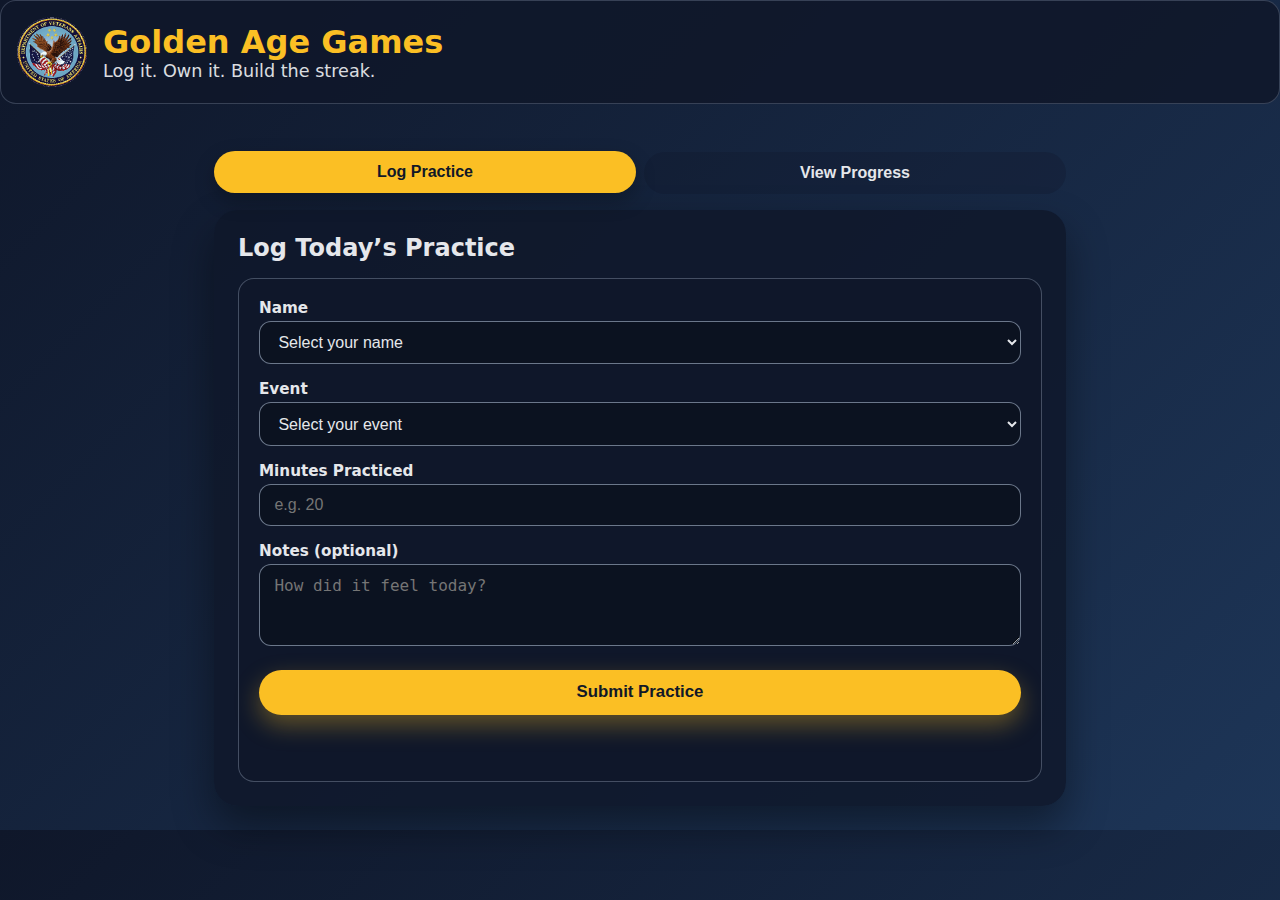
<file: index.html>
<!DOCTYPE html>
<html lang="en">
<head>
  <meta charset="UTF-8" />
  <title>Golden Age Games Practice Log</title>
  <meta name="viewport" content="width=device-width, initial-scale=1.0" />

  <!-- Cache-busted CSS -->
  <link rel="stylesheet" href="styles.css?v=20260131b" />
</head>

<body>
  <header class="va-header">
    <img src="va.webp" alt="VA Logo" class="va-logo">
    <div class="va-title">
      <h1>Golden Age Games</h1>
      <p class="va-slogan">Log it. Own it. Build the streak.</p>
    </div>
  </header>

  <div class="app-container">
    <nav class="tabs">
      <button class="tab-button active" data-tab="log">Log Practice</button>
      <button class="tab-button" data-tab="progress">View Progress</button>
    </nav>

    <main class="tab-content-container">
      <!-- LOG TAB -->
      <section id="tab-log" class="tab-content active">
        <h2>Log Today’s Practice</h2>

        <form id="log-form" class="card">
          <div class="form-group">
            <label for="name">Name</label>
            <select id="name" required>
              <option value="" disabled selected>Select your name</option>
              <option>David Bennett</option>
              <option>Linda Kraus</option>
              <option>Raine Jackson</option>
              <option>Mike Escarcida</option>
              <option>Ronald Garcia</option>
              <option>Elmer Jacbos</option>
              <option>Briant Rutt</option>
              <option>Clyde Asato</option>
              <option>Judi Rivera</option>
              <option>Stephen Foreman</option>
              <option>Lamon Jacobs</option>
              <option>Luis Sala</option>
              <option>Mike Shanahan</option>
              <option>Doug Elmore</option>
              <option>Dale Gallego</option>
            </select>
          </div>

          <div class="form-group">
            <label for="event">Event</label>
            <select id="event" required>
              <option value="" disabled selected>Select your event</option>
              <option>Air Rifle</option>
              <option>Air Pistol</option>
              <option>Archery</option>
              <option>Badminton</option>
              <option>Basketball</option>
              <option>Billiards</option>
              <option>Disc Golf</option>
              <option>Boccia</option>
              <option>Bowling</option>
              <option>Cornhole</option>
              <option>Cycling</option>
              <option>Golf</option>
              <option>Horseshoe</option>
              <option>Pickleball</option>
              <option>Powerlifting</option>
              <option>Shuffleboard</option>
              <option>Swimming</option>
              <option>Table Tennis</option>
              <option>Track</option>
            </select>
          </div>

          <div class="form-group">
            <label for="minutes">Minutes Practiced</label>
            <input type="number" id="minutes" min="0" step="1" inputmode="numeric" placeholder="e.g. 20" required />
          </div>

          <div class="form-group">
            <label for="notes">Notes (optional)</label>
            <textarea id="notes" rows="3" placeholder="How did it feel today?"></textarea>
          </div>

          <button type="submit" class="primary-button">Submit Practice</button>
          <p id="log-message" class="status-message" aria-live="polite"></p>
        </form>
      </section>

      <!-- PROGRESS TAB -->
      <section id="tab-progress" class="tab-content">
        <h2>View Progress</h2>

        <div class="card">
          <div class="form-group">
            <label for="progress-name">Name</label>
            <select id="progress-name">
              <option value="" disabled selected>Select your name</option>
              <option>David Bennett</option>
              <option>Linda Kraus</option>
              <option>Raine Jackson</option>
              <option>Mike Escarcida</option>
              <option>Ronald Garcia</option>
              <option>Elmer Jacbos</option>
              <option>Briant Rutt</option>
              <option>Clyde Asato</option>
              <option>Judi Rivera</option>
              <option>Stephen Foreman</option>
              <option>Lamon Jacobs</option>
              <option>Luis Sala</option>
              <option>Mike Shanahan</option>
              <option>Doug Elmore</option>
              <option>Dale Gallego</option>
            </select>
          </div>

          <button id="load-progress" class="secondary-button">Load Progress</button>
          <p id="progress-message" class="status-message"></p>

          <div id="progress-summary" class="progress-summary hidden">
            <p><strong>Total Minutes:</strong> <span id="total-minutes">0</span></p>
            <p><strong>Sessions Logged:</strong> <span id="session-count">0</span></p>
          </div>

          <div id="progress-list" class="progress-list hidden">
            <ul id="log-list"></ul>
          </div>
        </div>
      </section>
    </main>
  </div>

  <!-- Cache-busted JS -->
  <script src="script.js?v=20260131b"></script>

  <!-- Popup -->
  <div id="popup" class="popup hidden">
    <div class="popup-content">
      <p id="popup-text">Practice Logged!</p>
      <button id="popup-btn" class="primary-button">OK</button>
    </div>
  </div>

  <a href="coach.html" style="display:none;">coach</a>
</body>
</html>
</file>
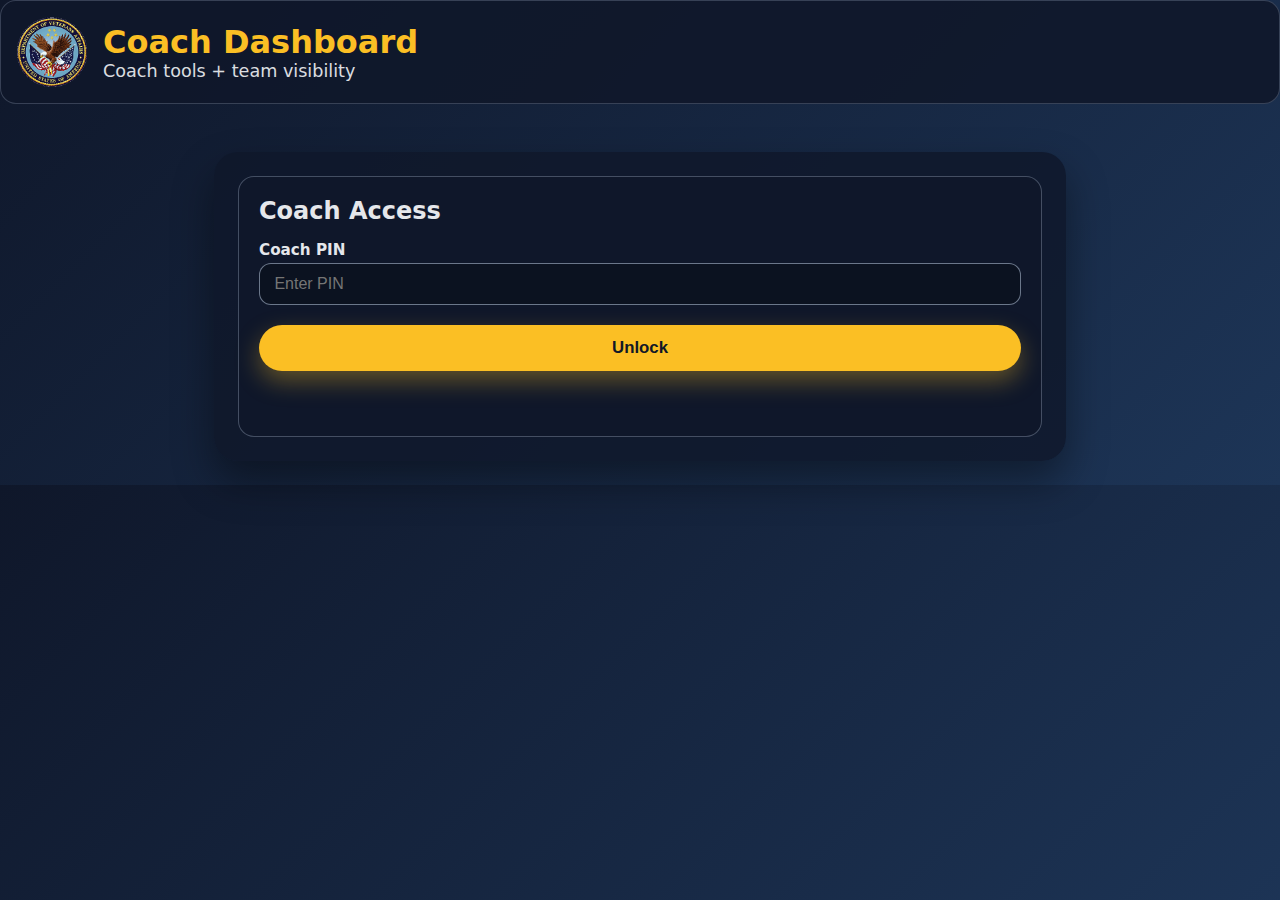
<file: coach.html>
<!DOCTYPE html>
<html lang="en">
<head>
  <meta charset="UTF-8" />
  <title>Coach Dashboard</title>
  <meta name="viewport" content="width=device-width, initial-scale=1.0" />
  <link rel="stylesheet" href="styles.css?v=20260131a" />
</head>
<body>
  <header class="va-header">
    <img src="va.webp" alt="VA Logo" class="va-logo">
    <div class="va-title">
      <h1>Coach Dashboard</h1>
      <p class="va-slogan">Coach tools + team visibility</p>
    </div>
  </header>

  <div class="app-container">
    <main class="tab-content-container">
      <section class="card">
        <h2>Coach Access</h2>

        <div class="form-group">
          <label for="coach-pin">Coach PIN</label>
          <input id="coach-pin" type="password" placeholder="Enter PIN" />
        </div>

        <button id="unlock" class="primary-button">Unlock</button>
        <p id="coach-msg" class="status-message"></p>
      </section>

      <section id="coach-tools" class="card hidden" style="margin-top: 1rem;">
        <h2>Tools</h2>

        <button id="load-all" class="secondary-button">Load All Logs (Season)</button>
        <p id="load-msg" class="status-message"></p>

        <div id="coach-results" class="hidden" style="margin-top: 1rem;">
          <h3>All Logs</h3>
          <ul id="all-logs"></ul>
        </div>

        <hr style="margin: 1.25rem 0; border:none; border-top: 1px solid rgba(148,163,184,0.25);" />

        <h3>Reset Season</h3>
        <p style="margin: 0.5rem 0 1rem 0; opacity: 0.9;">
          This permanently deletes all logs for the current season.
        </p>

        <button id="reset-season" class="primary-button">RESET SEASON</button>
        <p id="reset-msg" class="status-message"></p>
      </section>
    </main>
  </div>

  <script src="coach.js?v=20260131a"></script>
</body>
</html>
</file>
<file: styles.css>
* {
  box-sizing: border-box;
}

body {
  margin: 0;
  font-family: system-ui, -apple-system, BlinkMacSystemFont, "Segoe UI", sans-serif;
  background: linear-gradient(135deg, #0f172a, #1d3557);
  color: #0f172a;
}

.app-container {
  max-width: 900px;
  margin: 0 auto;
  padding: 1.5rem;
}

.app-header {
  text-align: center;
  color: #e5e7eb;
  margin-bottom: 1.5rem;
}

.app-header h1 {
  font-size: 2.4rem;
  margin: 0;
  letter-spacing: 0.05em;
}

.subtitle {
  margin-top: 0.25rem;
  font-size: 1rem;
  opacity: 0.9;
}

.tabs {
  display: flex;
  gap: 0.5rem;
  margin-bottom: 1rem;
}

.tab-button {
  flex: 1;
  padding: 0.75rem 1rem;
  border-radius: 999px;
  border: none;
  font-size: 1rem;
  cursor: pointer;
  background: rgba(15, 23, 42, 0.3);
  color: #e5e7eb;
  font-weight: 600;
  transition: background 0.2s, transform 0.1s, box-shadow 0.1s;
}

.tab-button.active {
  background: #fbbf24;
  color: #111827;
  box-shadow: 0 8px 20px rgba(0, 0, 0, 0.25);
  transform: translateY(-1px);
}

.tab-button:focus {
  outline: 2px solid #fbbf24;
  outline-offset: 2px;
}

.tab-content-container {
  background: rgba(15, 23, 42, 0.85);
  border-radius: 1.5rem;
  padding: 1.5rem;
  color: #e5e7eb;
  box-shadow: 0 20px 40px rgba(0, 0, 0, 0.4);
}

.tab-content {
  display: none;
}

.tab-content.active {
  display: block;
}

h2 {
  margin-top: 0;
  margin-bottom: 1rem;
  font-size: 1.5rem;
}

.card {
  background: rgba(15, 23, 42, 0.9);
  border-radius: 1rem;
  padding: 1.25rem;
  border: 1px solid rgba(148, 163, 184, 0.4);
}

.form-group {
  margin-bottom: 1rem;
}

label {
  display: block;
  margin-bottom: 0.25rem;
  font-size: 0.95rem;
  font-weight: 600;
}

select,
input,
textarea {
  width: 100%;
  padding: 0.7rem 0.9rem;
  border-radius: 0.75rem;
  border: 1px solid rgba(148, 163, 184, 0.7);
  font-size: 1rem;
  background: #0b1220;
  color: #e5e7eb;
}

select:focus,
input:focus,
textarea:focus {
  outline: 2px solid #fbbf24;
  outline-offset: 1px;
  border-color: #fbbf24;
}

textarea {
  resize: vertical;
}

.primary-button,
.secondary-button {
  width: 100%;
  padding: 0.8rem 1rem;
  border-radius: 999px;
  border: none;
  font-size: 1.05rem;
  font-weight: 700;
  cursor: pointer;
  margin-top: 0.25rem;
  transition: transform 0.1s, box-shadow 0.1s, background 0.2s;
}

.primary-button {
  background: #fbbf24;
  color: #111827;
  box-shadow: 0 10px 25px rgba(251, 191, 36, 0.35);
}

.secondary-button {
  background: #38bdf8;
  color: #0b1120;
  box-shadow: 0 10px 25px rgba(56, 189, 248, 0.35);
}

.primary-button:hover,
.secondary-button:hover {
  transform: translateY(-1px);
  box-shadow: 0 14px 35px rgba(0, 0, 0, 0.5);
}

.primary-button:active,
.secondary-button:active {
  transform: translateY(0);
  box-shadow: 0 8px 18px rgba(0, 0, 0, 0.4);
}

.status-message {
  margin-top: 0.75rem;
  font-size: 0.95rem;
  min-height: 1.2em;
}

.status-message.success {
  color: #bbf7d0;
}

.status-message.error {
  color: #fecaca;
}

.progress-summary,
.progress-chart,
.progress-list {
  margin-top: 1.25rem;
}

.hidden {
  display: none;
}

.progress-chart h3,
.progress-summary h3,
.progress-list h3 {
  margin-bottom: 0.5rem;
}

.chart-bars {
  display: flex;
  align-items: flex-end;
  gap: 0.4rem;
  height: 180px;
  padding: 0.75rem;
  background: #020617;
  border-radius: 0.75rem;
  border: 1px solid rgba(148, 163, 184, 0.6);
}

.chart-bar {
  flex: 1;
  display: flex;
  flex-direction: column;
  align-items: center;
  font-size: 0.75rem;
  color: #e5e7eb;
}

.chart-bar-inner {
  width: 80%;
  border-radius: 0.5rem 0.5rem 0 0;
  background: linear-gradient(to top, #f97316, #facc15);
  margin-bottom: 0.25rem;
  transition: height 0.3s ease-out;
}

.chart-bar-label {
  opacity: 0.8;
}

.progress-list ul {
  list-style: none;
  padding-left: 0;
}

.progress-list li {
  margin-bottom: 0.35rem;
  font-size: 0.9rem;
  padding: 0.4rem 0.6rem;
  border-radius: 0.5rem;
  background: rgba(15, 23, 42, 0.8);
  border: 1px solid rgba(148, 163, 184, 0.4);
}

@media (max-width: 600px) {
  .app-container {
    padding: 1rem;
  }

  .app-header h1 {
    font-size: 1.8rem;
  }

  .tab-content-container {
    padding: 1rem;
  }
}
.va-header {
  display: flex;
  align-items: center;
  gap: 1rem;
  background: rgba(15, 23, 42, 0.9);
  padding: 1rem;
  border-radius: 1rem;
  margin-bottom: 1.5rem;
  border: 1px solid rgba(148, 163, 184, 0.3);
}

.va-logo {
  width: 70px;
  height: 70px;
  object-fit: contain;
}

.va-title h1 {
  margin: 0;
  color: #fbbf24;
  font-size: 2rem;
}

.va-slogan {
  margin: 0;
  color: #e5e7eb;
  font-size: 1.1rem;
  opacity: 0.95;
  font-weight: 500;
}
.popup {
  position: fixed;
  inset: 0;
  background: rgba(0,0,0,0.6);
  display: flex;
  justify-content: center;
  align-items: center;
  z-index: 999;
}

.popup-content {
  background: #1e293b;
  padding: 1.5rem;
  border-radius: 1rem;
  text-align: center;
  border: 1px solid #fbbf24;
  box-shadow: 0 15px 35px rgba(0,0,0,0.5);
}

.popup.hidden {
  display: none;
}
/* Confetti */
.confetti {
  position: fixed;
  top: -10px;
  width: 10px;
  height: 14px;
  border-radius: 3px;
  opacity: 0.95;
  pointer-events: none;
  z-index: 1000;
  animation: confetti-fall 1.2s linear forwards;
}

@keyframes confetti-fall {
  to {
    transform: translateY(110vh) rotate(540deg);
    opacity: 0;
  }
}
</file>
